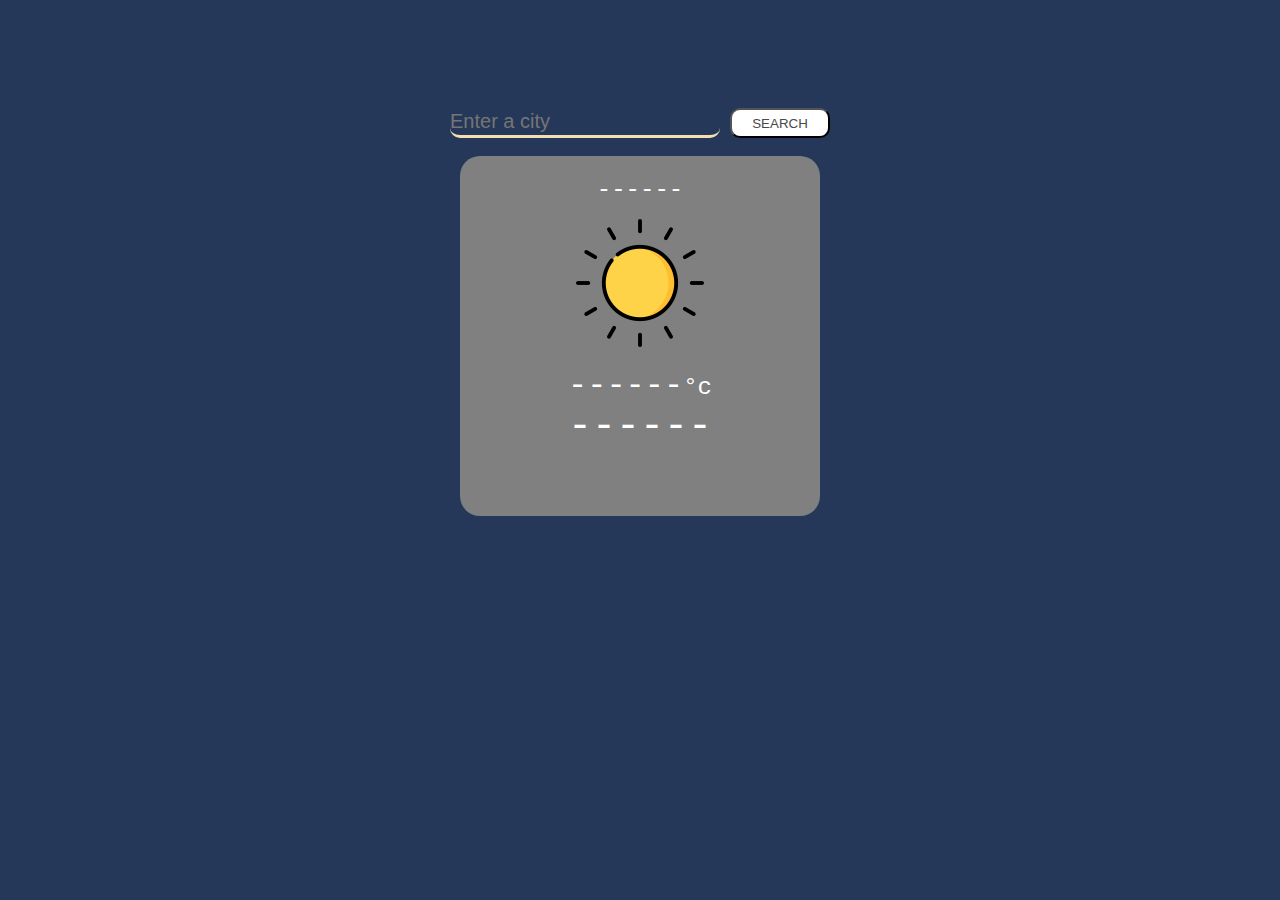
<file: index.html>
<!DOCTYPE html>
<html lang="en">
<head>
    <link rel="shortcut icon" href="./icons/Atmosphere.png">
    <link rel="stylesheet" href="Weather.css">
    <meta charset="UTF-8">
    <meta http-equiv="X-UA-Compatible" content="IE=edge">
    <meta name="viewport" content="width=device-width, initial-scale=1.0">
    <title>Weather App</title>
</head>
<body id="Body">
    <form id="search-form">
        <input type="search" placeholder="Enter a city" id="search-input" required autocomplete="off">
        <br><br>
        <button id="search-button">Search</button>
    </form>
    <main id="app-container">
        <div id="location">
            <p>------</p>
        </div>
        <div id="temp">
            <img src="./icons/Clear.png" id="temp-icon" alt="">
            <p><span id="temp-value">------</span><span id="temp-unit">&#176c</span></p>
        </div>
        <div id="climate">
            <p>------</p>
        </div>
    </main>
    <script src="Weather.js"></script>
</body>
</html>
</file>
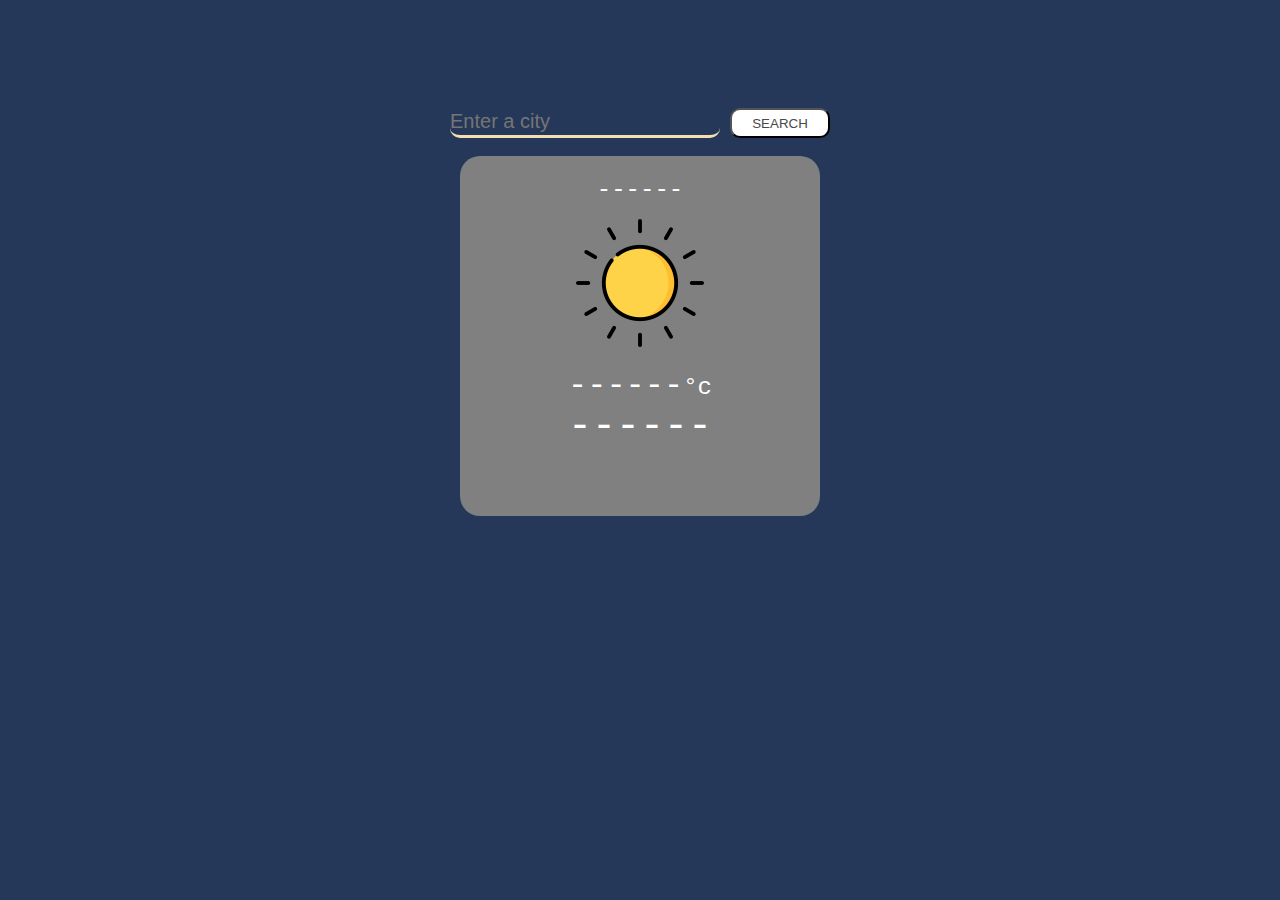
<file: Weather.html>
<!DOCTYPE html>
<html lang="en">
<head>
    <link rel="shortcut icon" href="./icons/Atmosphere.png">
    <link rel="stylesheet" href="Weather.css">
    <meta charset="UTF-8">
    <meta http-equiv="X-UA-Compatible" content="IE=edge">
    <meta name="viewport" content="width=device-width, initial-scale=1.0">
    <title>Weather App</title>
</head>
<body id="Body">
    <form id="search-form">
        <input type="search" placeholder="Enter a city" id="search-input" required autocomplete="off">
        <br><br>
        <button id="search-button">Search</button>
    </form>
    <main id="app-container">
        <div id="location">
            <p>------</p>
        </div>
        <div id="temp">
            <img src="./icons/Clear.png" id="temp-icon" alt="">
            <p><span id="temp-value">------</span><span id="temp-unit">&#176c</span></p>
        </div>
        <div id="climate">
            <p>------</p>
        </div>
    </main>
    <script src="Weather.js"></script>
</body>
</html>
</file>
<file: Weather.css>
*{
    box-sizing: border-box;
    margin: 0;
    padding: 0;
}

#Body{
    height: 100px;
    background-color: #263859;
}

#search-form{
    display: flex;
    justify-content: center;
    align-items: center;
    margin-top: 100px;
}

#temp{
    text-align: center;
}

#temp #temp-unit{
    font-family: 'Courier New', Courier, monospace;
    font-size: 1.5rem;
    color: #ffffff;
}

#temp #temp-value{
    font-family: 'Courier New', Courier, monospace;
    font-size: 2rem;
    color: #ffffff;
}

#climate{
    font-family: 'Courier New', Courier, monospace;
    font-size: 2.5rem;
    color: #ffffff;
    text-align: center;
}

#location{
    font-family: 'Courier New', Courier, monospace;
    font-size: 1.5rem;
    color: #ffffff;
    text-align: center;
}

#temp-icon{
    margin: 1rem;
    width: 40%;
    height: auto;
}

main{
    padding: 20px;
    margin-top: 10px;
    background-color: gray;
    border-radius: 20px;
    width: 360px;
    height: 360px;
    align-items: center;
    box-shadow: 10px 10px 20px 10px rgba(red, lightgreen, blue, alpha);
    margin-right: auto;
    margin-left: auto;
}

#search-button{
    color: #494949;
    text-transform: uppercase;
    text-decoration: none;
    background: white;
    height: 30px;
    width: 100px;
    margin-left: 10px;
    border-radius: 10px;
    transition: all 0.4 ease 0s;
}

#search-button:hover{
    color: #ffffff;
    background-color: aqua;
    border-color: #ffffff;
}

#search-input{
    height: 30px;
    width: 270px;
    border-radius: 10px;
    font-size: 20px;
    margin: 8px 0;
    padding: 8px 0;
    outline: none;
    background: none;
    color: white;
    border-bottom: 3px solid wheat;
}

input{
    border: none;
}
</file>
